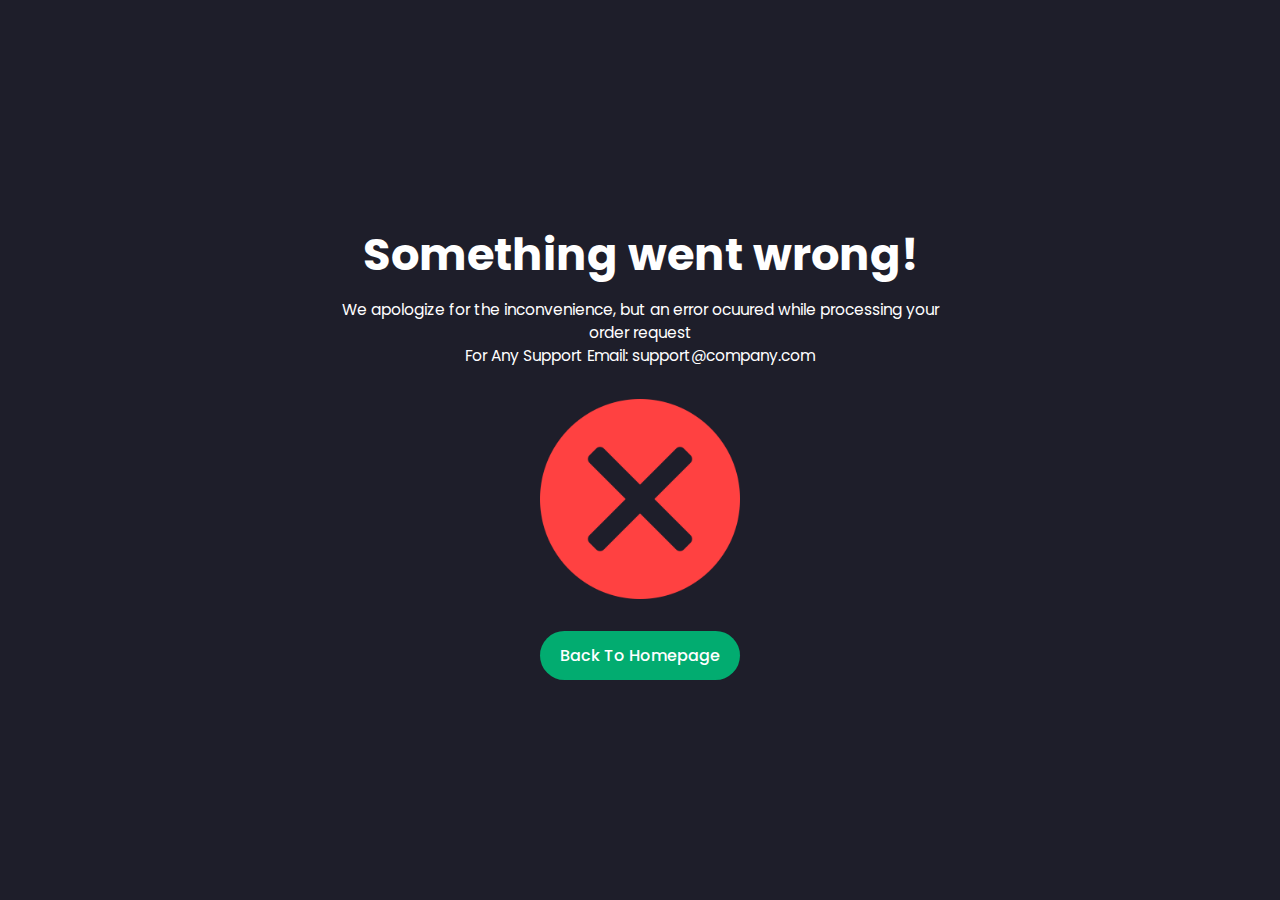
<file: cancel.html>
<!DOCTYPE html>
<html lang="en">
  <head>
    <meta charset="UTF-8" />
    <meta name="viewport" content="width=device-width, initial-scale=1.0" />
    <title>Payment Cancel</title>
    <link rel="stylesheet" href="css/styles.css" />
  </head>
  <body>
    <div class="sc-container">
      <h1>Something went wrong!</h1>
      <p>
        We apologize for the inconvenience, but an error ocuured while
        processing your order request
      </p>
      <p>For Any Support Email: support@company.com</p>
      <img src="img/cancel.png" alt="" />
      <a href="index.html" class="sc-btn">Back To Homepage</a>
    </div>
  </body>
</html>
</file>
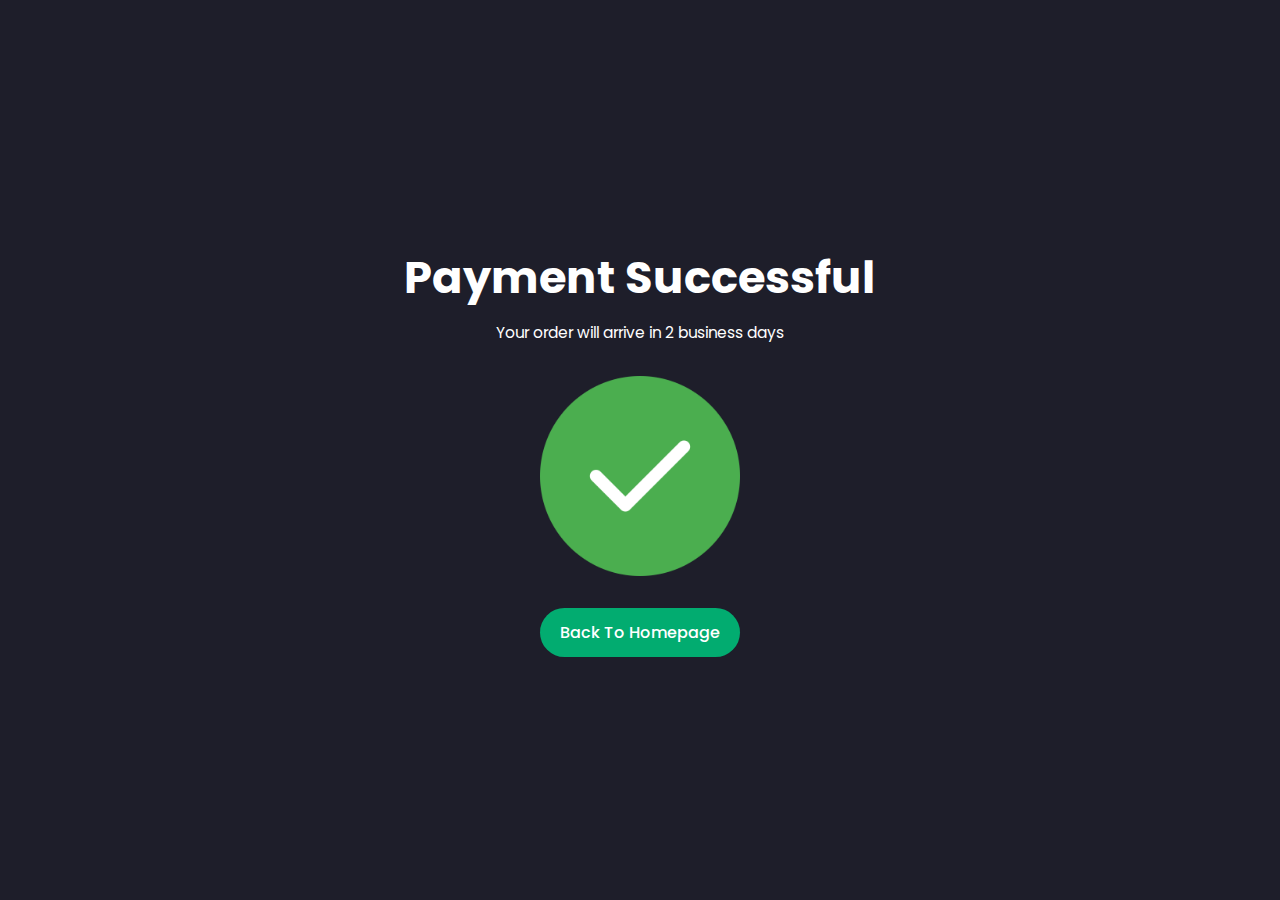
<file: sucess.html>
<!DOCTYPE html>
<html lang="en">
  <head>
    <meta charset="UTF-8" />
    <meta name="viewport" content="width=device-width, initial-scale=1.0" />
    <title>Success Payment</title>
    <link rel="stylesheet" href="css/styles.css" />
  </head>
  <body>
    <div class="sc-container">
      <h1>Payment Successful</h1>
      <p>Your order will arrive in 2 business days</p>
      <img src="img/success.png" alt="" />
      <a href="index.html" class="sc-btn">Back To Homepage</a>
    </div>
  </body>
</html>
</file>
<file: css/styles.css>
@import url("https://fonts.googleapis.com/css2?family=Poppins:ital,wght@0,100;0,200;0,300;0,400;0,500;0,600;0,700;0,800;0,900;1,100;1,200;1,300;1,400;1,500;1,600;1,700;1,800;1,900&display=swap");
* {
  font-family: "Poppins", sans-serif;
  margin: 0;
  padding: 0;
  scroll-padding-top: 2rem;
  scroll-behavior: smooth;
  box-sizing: border-box;
  list-style: none;
  text-decoration: none;
}
/*Variable*/
:root {
  --main: #fd4646;
  --text: #02ac70;
  --bg-color: #fff;
  --container-color: #1e1e2a;
}

img {
  width: 100%;
}
body {
  color: var(--bg-color);
  background: var(--container-color);
}
section {
  padding: 4rem 0 3rem;
}
.container {
  max-width: 1068px;
  margin: auto;
  width: 100%;
}
/* Header */
header {
  position: fixed;
  top: 0;
  left: 0;
  width: 100%;
  background: var(--container-color);
  box-shadow: 0 1px 4px hsla(0, 0%, 98%, 0.1);
  z-index: 100;
}
.nav {
  display: flex;
  align-items: center;
  justify-content: space-between;
  padding: 20px 0;
}
.logo {
  font-size: 1.1rem;
  color: var(--bg-color);
  font-weight: 600;
}
#cart-icon {
  position: relative;
  font-size: 1.8rem;
  cursor: pointer;
}
#cart-icon[data-quantitiy]::after {
  contain: "";
}
#cart-icon[data-quantitiy]::after {
  content: "";
  position: absolute;
  top: 0;
  right: -12px;
  width: 20px;
  height: 20px;
  background: var(--text);
  border-radius: 50%;
  color: white;
  font-size: 12px;
  font-weight: 500;
  display: flex;
  justify-content: center;
  align-items: center;
}

/* Cart */
.cart {
  position: fixed;
  top: 0;
  right: -100%;
  width: 360px;
  min-height: 100vh;
  padding: 20px;
  background: var(--container-color);
  box-shadow: -2px 0 4px hsl(0, 4%, 15% / 10%);
  transition: 0.3s cubic-bezier(0.075, 0.82, 0.165, 1);
}
.cart.active {
  right: 0;
  transition: 0.3s cubic-bezier(0.075, 0.82, 0.165, 1);
}
.cart-title {
  text-align: center;
  font-size: 1.5rem;
  font-weight: 600;
  margin-top: 2rem;
}
.total {
  display: flex;
  justify-content: flex-end;
  margin-top: 1.5rem;
  border-top: 1px solid var(--text);
}
.total-title {
  font-size: 1.2rem;
  fot-weight: 600;
  margin-top: 1rem;
}
.total-price {
  font-size: 1.075rem;
  margin: 1rem 0 0 0.7rem;
}
.btn-buy {
  display: flex;
  justify-content: center;
  margin: 1.5rem auto 0 auto;
  padding: 12px 20px;
  width: 50%;
  text-align: center;
  border: none;
  border-radius: 2rem;
  background: var(--text);
  color: var(--bg-color);
  font-size: 1rem;
  font-style: italic;
  font-weight: 500;
  cursor: pointer;
}
#close-cart {
  position: absolute;
  top: 1rem;
  right: 0.8rem;
  font-size: 2rem;
  color: var(--text);
  cursor: pointer;
}
.cart-box {
  display: grid;
  grid-template-columns: 32% 50% 18%;
  align-items: center;
  gap: 1rem;
  margin-top: 1rem;
}
.cart-img {
  width: 100px;
  height: 100px;
  object-fit: contain;
  object-position: center;
  padding: 10px;
}
.detail-box {
  display: grid;
  row-gap: 0.5rem;
}

.cart-product-title {
  font-size: 1rem;
  font-weight: 500;
  text-transform: uppercase;
}
.cart-price {
  font-weight: 500;
}
.cart-quantity {
  border: 1px solid var(--text);
  outline-color: var(--main);
  width: 2.8rem;
  text-align: center;
  border-radius: 4px;
}
.cart-remove {
  font-size: 24px;
  color: var(--main);
  cursor: pointer;
}
.section-title {
  font-size: 1.5rem;
  font-weight: 600;
  text-align: center;
  margin-bottom: ;
}
.shop {
  margin-top: 2rem;
}
.shop-content {
  display: grid;
  grid-template-columns: repeat(auto-fit, minmax(220px, auto));
  gap: 1.5rem;
}
.product-box {
  position: relative;
  background: #2d2e37;
  padding: 10px;
  border-radius: 5px;
  transition: 0, 4s cubic-bezier(0.75, 0.82, 0.165, 1);
}
.product-box:hover {
  background: var(--bg-color);

  border: 1px solid #f0f0f0;
  box-shadow: 0 8px 32px hsla(0.75, 0.82, 0.165, 1);
  transition: 0.4s cubic-bezier(0.075, 0.82, 0.165, 1);
}
.product-box:hover .product-title,
.product-box:hover .price {
  color: #414141;
}
.product-img {
  width: 100%;
  height: auto;
  border-radius: 5px;
  margin-bottom: 0.5rem;
}
.product-title {
  font-size: 1.1rem;
  font-weight: 600;
  text-transform: uppercase;
  margin-bottom: 0.8rem;
}
.price {
  font-weight: 500;
}
.add-cart {
  position: absolute;
  bottom: 10px;
  right: 10px;
  background: var(--text);
  color: var(--bg-color);
  padding: 10px;
  font-size: 1.2rem;
  border-radius: 50%;
  cursor: pointer;
}
.add-cart:hover {
  background: hsl(249, 32%, 17%);
}
.sc-container {
  width: 100%;
  height: 100vh;
  display: flex;
  flex-direction: column;
  justify-content: center;
  align-items: center;
}
.sc-container img {
  width: 200px;
  margin: 2rem 0;
}
.sc-container h1 {
  font-size: 2.8rem;
  margin-bottom: 10px;
}
.sc-container p{
max-width:600px;
font-size:0.970rem;
text-align:center;
margin"0.5rem 0;
}
.sc-btn{
  padding:12px 20px;
  border-radius:2rem;
  background:var(--text);
  color:var(--bg-color);
  font-size:1rem;
  font-weight:500;
}

/* Making responsive */

@media(max-width:1080px){
  .nav{
    
    padding:14px 0;
  }
  section{
    padding:3rem 0 2rem;
  }
  .container{
    margin:0 auto;
    width:90%;

  }
  .shop{
    margin-top:2rem !important;
  }
}

@media(max-width:400px){
  .nav{
    
    padding:14px 0;
  }
  .logo{
    font-size:1rem;

  }
  .cart{
    width:320px;
  }
}

media(max-width:360px){
  .shop{
    margin-top:1rem !important;
  }
  .cart{
    width:100%;
  }
}
</file>
